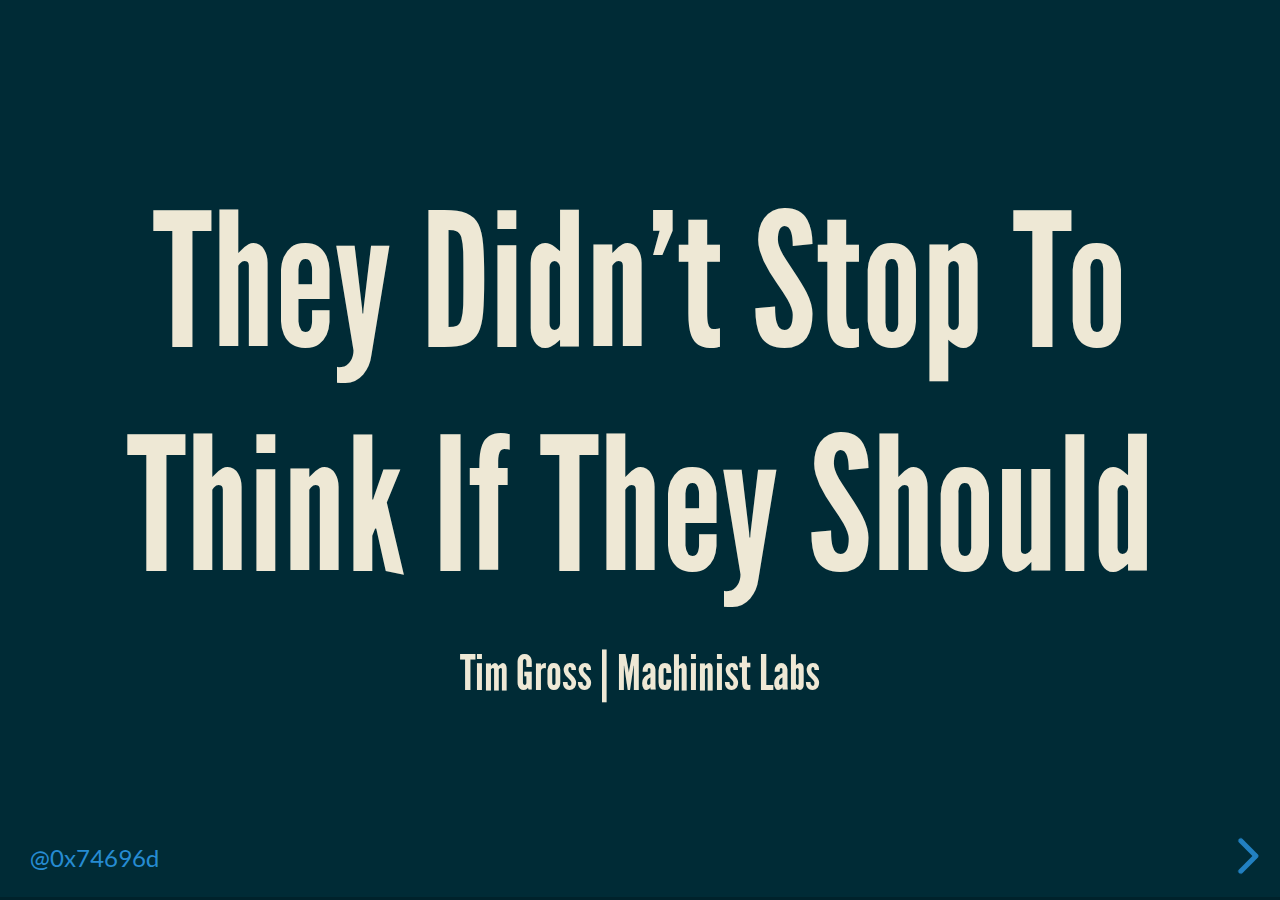
<file: docs/index.html>
<!doctype html><html lang="en">
  <head>
	<meta name="generator" content="Hugo 0.43" />
    <meta charset="utf-8">
    <title>DevOps Days MSP 2018</title>
    <meta name="description" content="">
    <meta name="author" content="">
    <meta name="apple-mobile-web-app-capable" content="yes">
    <meta name="apple-mobile-web-app-status-bar-style" content="black-translucent">
    <meta name="viewport" content="width=device-width, initial-scale=1.0, maximum-scale=1.0, user-scalable=no">
    <link rel="stylesheet" href="./css/reveal.min.css">
    
    
    
    
    <link rel="stylesheet" href="./css/devopsdays.css" id="theme">
    
    
    
    <link rel="stylesheet" href="./styles/solarized-dark.min.css">
    
    <script>
      var link = document.createElement( 'link' );
      link.rel = 'stylesheet';
      link.type = 'text/css';
      link.href = window.location.search.match( /print-pdf/gi ) ? './css/print/pdf.css' : './css/print/paper.css';
      document.getElementsByTagName( 'head' )[0].appendChild( link );
    </script>
    
    
  </head>
  <body>
    
  <div class="reveal">
  <div class="footer"><a href="https://twitter.com/0x74696d">@0x74696d</a></div>

  
  <div class="slides">
    
    <section>
              

<h1 id="they-didn-t-stop-to-think-if-they-should">They Didn&rsquo;t Stop To Think If They Should</h1>

<h4 id="tim-gross-machinist-labs">Tim Gross | Machinist Labs</h4>

<aside class="notes"><p>I&rsquo;m Tim Gross. This is my twitter handle, which seemed like a good idea at the time. &ldquo;They Didn&rsquo;t Stop to Think If They Should&rdquo;</p>
</aside>


            </section>
          <section>
              

<h2 id="or">or&hellip;</h2>

<h2 id="machine-learning-and-the-internet-of-unpatched-things">Machine Learning And The Internet Of Unpatched Things</h2>

<aside class="notes"><p>an alternate title could be&hellip; &ldquo;Machine Learning And The Internet Of Unpatched Things&rdquo;</p>
</aside>


            </section>
          <section>
              

<h2 id="or-1">or&hellip;</h2>

<h2 id="because-eternal-vigilance-is-the-price-of-liberty-we-have-to-talk-about-ethics-again">Because Eternal Vigilance is the Price of Liberty, We Have to Talk About Ethics Again</h2>

<aside class="notes"><p>or maybe&hellip; &ldquo;Because Eternal Vigilance is the Price of Liberty, We Have to Talk About Ethics Again&rdquo;</p>
</aside>


            </section>
          <section>
              

<blockquote>
<p>We&rsquo;ve updated our privacy policy!</p>

<p>Any reference to or citation of any person or organization does not constitute or imply an endorsement or recommendation of the content of this talk. The opinions expressed in this talk are the speaker&rsquo;s alone and do not reflect the view of this conference, your employer, or my mom. The speaker is grossly unqualified to tell you how to live your life. Your mileage may vary. Not to be used in the manufacture of nuclear weapons. By attending this talk the speaker hereby grants you an irrevocable, perpetual, non-exclusive, transferable, worldwide license to be excellent to each other.</p>
</blockquote>

<aside class="notes"><p>&ldquo;Is this guy gonna talk about the trolley problem? C&rsquo;mon, I just want to code! And who is this guy, anyways? He&rsquo;s not an ethicist with a PhD!&rdquo; Why do we as engineers need to discuss this stuff? And why is it especially important to talk about ethics when we start talking about ML and IoT? What makes these things special? What makes them different from other software? the reason we <em>all</em> need to be talking about this, is because as Sharon Kennedy Vickers told us yesterday: &ldquo;what we do has impact&rdquo;</p>
</aside>


            </section>
          <section>
              

<p><img src="img/uber-accident.png" alt="Washington Post: NTSB finds self-driving Uber did not have emergency braking turned on" /></p>

<p><em><a href="https://www.washingtonpost.com/news/dr-gridlock/wp/2018/05/24/ntsb-self-driving-uber-did-not-have-emergency-braking-turned-on/">Michael Laris, Washington Post, 24 May 2018</a></em></p>

<aside class="notes"><p>Back in March a self-driving car operated by Uber killed a pedestrian. The NTSB investigation is still ongoing, but what is clear is that the vehicle had no business being operated without direct supervision. The collision detection system had lots of false positives that caused it to brake erratically. So they turned the braking system off. But apparently that message never got to the folks who&rsquo;d turned off the vehicles&rsquo; own automatic braking nor to the attendee of the vehicle. So the vehicle &ldquo;saw&rdquo; the pedestrian and did nothing.</p>
</aside>


            </section>
          <section>
              

<p><img src="img/microsoft-chatbot.png" alt="The Verge: Twitter taught Microsoft's Tay Chatbot to be a racist asshole in less than a day" /></p>

<p><em><a href="https://www.theverge.com/2016/3/24/11297050/tay-microsoft-chatbot-racist">James Vincent, The Verge, 24 Mar 2016</a></em></p>

<aside class="notes"><p>A couple years ago, MSFT demonstrated their ML capabilities with the Tay chatbot. They let it loose to learn from whatever racist trolls wanted to teach it. The experiment was stopped and the whole debacle embarrassed MSFT. Now clearly the horrible Internet people are primarily to blame here, but the researchers failed to anticipate the vulnerabilities inherent to their system</p>
</aside>


            </section>
          <section>
              

<p><img src="img/uk-ransomware.png" alt="The Verge: UK hospitals hit with massive ransomware attack" /></p>

<p><em><a href="https://www.theverge.com/2017/5/12/15630354/nhs-hospitals-ransomware-hack-wannacry-bitcoin">Russell Brandom, The Verge, 12 May 2017</a></em></p>

<aside class="notes"><p>in an IoT example, last year countless devices in UK hospitals were taken over by Wannacry ransomware. patient lives were put at risk not just because of poor patch hygiene but because of the architectural flaws and because of warped incentives in the US government program that produced the malware in the first place.</p>
</aside>


            </section>
          <section>
              

<p><img src="img/tesla-autopilot.png" alt="The Guardian: Tesla car that crashed and killed driver was running on Autopilot, firm says" /></p>

<p><em><a href="https://www.theguardian.com/technology/2018/mar/31/tesla-car-crash-autopilot-mountain-view">The Guardian, 31 Mar 2018</a></em></p>

<aside class="notes"><p>Tesla&rsquo;s autopilot has been implicated in the deaths of several drivers at this point. We (and Tesla stockholders, apparently) are constantly reassured that these are the result of improper handling and not rushing these systems into the real world before they&rsquo;re ready.</p>
</aside>


            </section>
          <section>
              

<p><img src="img/target-pregnant.png" alt="Forbes: How Target Figured Out a Teen Girl Was Pregnant Before Her Father Did" /></p>

<p><em><a href="https://www.forbes.com/sites/kashmirhill/2012/02/16/how-target-figured-out-a-teen-girl-was-pregnant-before-her-father-did/">Kashmir Hill, Forbes, 16 Feb 2012</a></em></p>

<aside class="notes"><p>You didn&rsquo;t think I was going to leave the home team out? Machine learning algorithms may know more about us and our loved ones than we do ourselves. Target was able to determine from customer purchases not just when customers are pregnant but at what stage of their pregnancy they were (buying unscented products during late stages, for example).</p>
</aside>


            </section>
          <section>
              

<p><img src="img/google-racist-autotag.png" alt="The Guardian: Google says sorry for racist auto-tag in photo app" /></p>

<p><em><a href="https://www.theguardian.com/technology/2015/jul/01/google-sorry-racist-auto-tag-photo-app">Jana Kasperkevic, The Guardian, 1 Jul 2015</a></em></p>

<aside class="notes"><p>ML is encoding our biases. Not just dehumanizing people online, but we saw yesterday how it can reinforce structures of power and privilege: access to mortgages, sentencing guidelines</p>
</aside>


            </section>
          <section>
              

<p><img src="img/defeat-the-baby.png" alt="@yipe on Twitter: &quot;Alexa: remind me to feed the baby&quot; (response: &quot;Defeat the baby&quot;)" /></p>

<p><em><a href="https://twitter.com/yipe/status/1005555741153902592">https://twitter.com/yipe/status/1005555741153902592</a></em></p>

<aside class="notes"><p>we&rsquo;ve invited these systems into our homes&hellip; (and ok, yeah this is funny)</p>
</aside>


            </section>
          <section>
              

<p><img src="img/alexa-eavesdropping.png" alt="Huffington Post: Amazon Alexa-Powered Device Recorded and Shared User's Conversation Without Permission" /></p>

<p><em><a href="https://www.huffingtonpost.com/entry/alexa-eavesdropping-portland-familiy_us_5b0727cae4b0fdb2aa51b23e">Laura Stevens, Huffington Post, 24 May 2018</a></em></p>

<aside class="notes"><p>&hellip; with almost no oversight into what they&rsquo;re doing. We have unaccountable closed source microphones in our homes, who do who-knows-what with that information</p>
</aside>


            </section>
          <section>
              

<p><img src="img/marco-rogers.png" alt="@polotek on Twitter: &quot;Kalanick keeps asking for unethical/illegal things, but at some point we have to talk about how engineers at Uber keep saying yes.&quot;" /></p>

<aside class="notes"><p>what all these stories have in common is that like any other failure there&rsquo;s almost certainly no &ldquo;root cause&rdquo;. these failures are the result of complex sociotechnical systems and the incentives they set up. it&rsquo;s unlikely that anyone at these companies set out with awful intentions. But as Lanice Sims told us yesterday, your intentions ain&rsquo;t shit. at the end of the day, it&rsquo;s people in our industry &ndash; the people in this room &ndash; who are the ones who execute and implement these systems</p>
</aside>


            </section>
          <section>
              

<h1 id="a-problem-of-scale">a problem of scale</h1>

<aside class="notes"><p>the problem isn&rsquo;t just that these systems all have real-world consequences; software always has. we can go back to the 80&rsquo;s and look at the Therac-25 accidents, where software flaws in radiation machines killed 3 people. the problem is that those consequences are multiplied by the scale of these systems.</p>
</aside>


            </section>
          <section>
              

<h2 id="quantity-has-its-own-quality">quantity has its own quality</h2>

<aside class="notes"><p>a huge part of the value proposition of IoT and ML is the scale of the data involved: collecting massive amounts of data from edge computing devices, and processing massive amounts of data in ML models.</p>
</aside>


            </section>
          <section>
              

<h2 id="no-meaningfully-informed-consent">no meaningfully informed consent</h2>

<aside class="notes"><p>but the scope of machine learning and IoT is incomprehensible to ordinary users. if you can determine through a ML model of someone&rsquo;s purchases not just that they are pregnant but that they&rsquo;re in the 3rd trimester, this isn&rsquo;t a piece of data that the consumer willingly and knowingly shared with you, or have any way of knowing you could get. creating informed and meaningful consent is all but impossible</p>
</aside>


            </section>
          <section>
              

<p><img src="img/in_X_lines_01.png" alt="&quot;in X lines of Python&quot;" />
<span class='fragment '
  >
  <img src="img/in_X_lines_02.png" alt="&quot;in X lines of Python&quot;" />
</span>
<span class='fragment '
  >
  <img src="img/in_X_lines_03.png" alt="&quot;in X lines of Python&quot;" />
</span>
<span class='fragment '
  >
  <img src="img/in_X_lines_04.png" alt="&quot;in X lines of Python&quot;" />
</span>
<span class='fragment '
  >
  <img src="img/in_X_lines_05.png" alt="&quot;in X lines of Python&quot;" />
</span>
<span class='fragment '
  >
  <img src="img/in_X_lines_06.png" alt="&quot;in X lines of Python&quot;" />
</span>
<span class='fragment '
  >
  <img src="img/in_X_lines_07.png" alt="&quot;in X lines of Python&quot;" />
</span></p>

<aside class="notes"><p>what also makes ML especially problematic is that its inherent complexity is not being respected, only its results. &ldquo;easy machine learning in 100 lines of Python!&rdquo;. <em>many</em> users of ML treat the tools as magic and the models as binary blobs: a black box into which numbers go and decisions come out.</p>
</aside>


            </section>
          <section>
              

<p><img src="img/ugly-t-shirt.jpg" alt="picture of a ugly t-shirt that fools facial recognition" /></p>

<p><em><a href="https://www.theatlantic.com/technology/archive/2013/10/avoid-facial-detection-algorithms-with-a-t-shirt/280253/">Robison Meyer, The Atlantic, 3 Oct 2013</a></em></p>

<aside class="notes"><p>because ML&rsquo;s chaotic behavior is poorly understood, attacks on it can have open-ended results. maybe today someone is using a William Gibson&rsquo;s Ugly T-Shirt to protect their identity from ubiquitous law enforcement use of facial recognition&hellip;</p>
</aside>


            </section>
          <section>
              

<p><img src="img/face-recognition-glasses.png" alt="Verge: These glasses trick facial recognition software into thinking you're someone else" /></p>

<p><em><a href="https://www.theverge.com/2016/11/3/13507542/facial-recognition-glasses-trick-impersonate-fool">James Vincent, The Verge, 3 Nov 2016</a></em></p>

<aside class="notes"><p>&hellip; but could I give you an innocuous object that makes that system see you as a wanted terrorist to &ldquo;SWAT&rdquo; unsuspecting targets?</p>
</aside>


            </section>
          <section>
              

<p><img src="img/adversarial-toaster.png" alt="picture of an adversarial sticker that fools machine vision into thinking any object is a toaster" /></p>

<p><em><a href="https://www.theverge.com/2018/1/3/16844842/ai-computer-vision-trick-adversarial-patches-google">James Vincent, The Verge, 3 Jan 2018</a></em></p>

<aside class="notes"><p>what happens when a banana looks, not like a toaster, but a bomb or weapon? when an &ldquo;accident&rdquo; of that kind occurs, do the engineers of the system bear responsibility for failing to protect against this kind of &ldquo;side channel&rdquo; attack?</p>
</aside>


            </section>
          <section>
              

<p><img src="img/road-signs.png" alt="New Stack: Camouflaged Graffiti on Road Signs Can Fool Machine Learning Models" /></p>

<p><em><a href="https://thenewstack.io/camouflaged-graffiti-road-signs-can-fool-machine-learning-models/">Kimberly Mok, The New Stack, 14 Sep 2017</a></em></p>

<aside class="notes"><p>the flaws of self-driving vehicles and the organizations operating them seem terrifying enough without adding adversarial environments into the mix. this is unremarkable graffiti&hellip;</p>
</aside>


            </section>
          <section>
              

<blockquote>
<p>The team found that with this approach, they were able to confuse a machine 100 percent of the time into classifying a stop sign as a 45-mile-per-hour speed limit sign, and a right-turn sign as a stop sign.</p>
</blockquote>

<p><em><a href="https://thenewstack.io/camouflaged-graffiti-road-signs-can-fool-machine-learning-models/">Kimberly Mok, The New Stack, 14 Sep 2017</a></em></p>

<aside class="notes"><p>but it was used to confuse a machine vision algorithm <em>100%</em> of the time. these attacks are unreasonably effective!</p>
</aside>


            </section>
          <section>
              

<h2 id="embedded-industry-stuck-in-archaic-threat-model">embedded industry stuck in archaic threat model</h2>

<aside class="notes"><p>embedded industry stuck in archaic threat model. they&rsquo;re still shipping devices with shared private keys and hard-coded passwords. we used to say things like &ldquo;well if you have physical possession then it&rsquo;s game over&rdquo; but that&rsquo;s <em>always</em> the case with IoT devices. But we have answer to that: &ldquo;secure boot&rdquo; using TPM to sign the bootloader and OS updates. But this is treated as an expensive add-on rather than the default</p>
</aside>


            </section>
          <section>
              

<p><img src="img/hawkbit-logo.png" alt="Hawkbit logo" /></p>

<p><em><a href="http://www.eclipse.org/hawkbit/">http://www.eclipse.org/hawkbit/</a></em></p>

<aside class="notes"><p>existing solutions for IoT Over-the-Air updates (OTA) are mostly research projects at best (ex. Hawkbit, which depending on how you look at it is either an insecure-by-default toy, or an overcomplicated kit-of-parts)&hellip;</p>
</aside>


            </section>
          <section>
              

<p><img src="img/aws-iot.png" alt="diagram of AWS IoT products" /></p>

<p><em><a href="https://developer.amazon.com/de/blogs/post/Tx3828JHC7O9GZ9/Using-Alexa-Skills-Kit-and-AWS-IoT-to-Voice-Control-Connected-Devices">Robert McCauley, Alexa Blogs, 3 May 2016</a></em></p>

<aside class="notes"><p>&hellip; or require trust delegation to third parties like AWS IoT that throw-away the guarantees about provenance that put secure boot at risk</p>
</aside>


            </section>
          <section>
              

<h2 id="our-abdication-of-responsibility-invites-political-remedy">Our abdication of responsibility invites political remedy</h2>

<aside class="notes"><p>the problem with our complacency on this as an industry is that it invites someone to &ldquo;do something&rdquo; about it.</p>
</aside>


            </section>
          <section>
              

<p><img src="img/congress.jpg" alt="stock image photo of US Congress" /></p>

<p><em><a href="https://www.brookings.edu/wp-content/uploads/2016/06/congress006-1.jpg">https://www.brookings.edu/wp-content/uploads/2016/06/congress006-1.jpg</a></em></p>

<aside class="notes"><p>like these geniuses. and when they decide to act, the legal remedy is likely to be ham-fisted</p>
</aside>


            </section>
          <section>
              

<h2 id="we-have-to-do-something">&ldquo;We have to do something!&rdquo;</h2>

<h2 id="this-is-something">&ldquo;This is something&rdquo;</h2>

<h2 id="we-must-do-this">&ldquo;We must do this!&rdquo;</h2>

<aside class="notes"><p>we&rsquo;ve seen this over and over again. look at the evergreen fights over encryption, where the government thinks they can somehow make math available only to &ldquo;Good People&rdquo;</p>
</aside>


            </section>
          <section>
              

<p><img src="img/series-of-tubes.png" alt="caption of Senator Ted Stevens &quot;series of tubes&quot; remarks" /></p>

<p><em><a href="https://imgur.com/gallery/2mIObIu">https://imgur.com/gallery/2mIObIu</a></em></p>

<aside class="notes"><p>This is particularly a problem here in the US where virtually <em>all</em> our lawmakers at the federal level are either incompetent&hellip;</p>
</aside>


            </section>
          <section>
              

<p><img src="img/ajit-pai.png" alt="intentionally unflattering picture of FCC Chairman Ajit Pai" /></p>

<p><em><a href="https://www.engadget.com/2017/05/18/fcc-chairman-net-neutrality-1996/">Terrence O&rsquo;Brien, engadget, 18 May 2017</a></em></p>

<aside class="notes"><p>&hellip; or they (and their minions) are entirely co-opted by interests that are hostile to the greater public</p>
</aside>


            </section>
          <section>
              

<blockquote>
<p>Disclaimer of Warranty. Unless required by applicable law or agreed to in writing, Licensor provides the Work (and each Contributor provides its Contributions) on an &ldquo;AS IS&rdquo; BASIS, WITHOUT WARRANTIES OR CONDITIONS OF ANY KIND, either express or implied, including, without limitation, any warranties or conditions of TITLE, NON-INFRINGEMENT, MERCHANTABILITY, or FITNESS FOR A PARTICULAR PURPOSE. You are solely responsible for determining the appropriateness of using or redistributing the Work and assume any risks associated with Your exercise of permissions under this License.</p>
</blockquote>

<p><em><a href="https://www.apache.org/licenses/LICENSE-2.0">https://www.apache.org/licenses/LICENSE-2.0</a></em></p>

<aside class="notes"><p>today much of our work is protected by saying &ldquo;hey we don&rsquo;t warranty this for fitness for any particular use.&rdquo; (this is the Apache license but other OSS licenses are similar, as are most EULAs.) these agreements aren&rsquo;t magic talismans; we&rsquo;ve been <em>allowed</em> to get away with this, but that could change.</p>
</aside>


            </section>
          <section>
              

<h2 id="do-you-want-to-be-personally-liable-for-bugs-in-your-code">Do you want to be personally liable for bugs in your code?</h2>

<aside class="notes"><p>anyone here want to carry malpractice insurance?</p>
</aside>


            </section>
          <section>
              

<p><img src="img/gdpr-block.png" alt="Apibility: GDPR for lazy people: block all European users with Cloudflare workers" /></p>

<p><em><a href="https://apility.io/2018/05/25/gdpr-lazy-block-european-users-cloudflare-workers/">https://apility.io/2018/05/25/gdpr-lazy-block-european-users-cloudflare-workers/</a></em></p>

<aside class="notes"><p>but even in the face of reasonable privacy law like the GDPR, we&rsquo;ve seen our industry act with utter lack of professionalism. After 2 <em>years</em> notice, this &ldquo;I&rsquo;m taking my ball home&rdquo; is the best that orgs can do?</p>
</aside>


            </section>
          <section>
              

<p><img src="img/gdpr-hackernews.png" alt="screenshot of childish HackerNews comment" /></p>

<p><em><a href="https://news.ycombinator.com/item?id=16954306">https://news.ycombinator.com/item?id=16954306</a></em></p>

<aside class="notes"><p>top post on The Orange Site: &ldquo;what many posters here miss is that a big group of tech people have no interest in dealing with legal matters.&rdquo; aw, poor baby! you don&rsquo;t get to be part of a world-impacting profession and pretend there are no real world consequences. childish!</p>
</aside>


            </section>
          <section>
              

<p><img src="img/gdpr-internet-of-shit.png" alt="@internetofshit on Twitter: &quot;Hi just letting you know you can't use your lights anymore because we're slathering your data around and GDPR is here&quot;" /></p>

<p><em><a href="https://twitter.com/internetofshit/status/999619364541394944">https://twitter.com/internetofshit/status/999619364541394944</a></em></p>

<aside class="notes"><p>on the other hand, if this is what organizations are doing&hellip;</p>
</aside>


            </section>
          <section>
              

<p><img src="img/gdpr-unrollme.png" alt="TechCrunch: Unroll.me to close to EU users saying it can't comply with GDPR" /></p>

<p><em><a href="https://techcrunch.com/2018/05/05/unroll-me-to-close-to-eu-users-saying-it-cant-comply-with-gdpr/">Natasha Lomas, Tech Crunch, 5 May 2018</a></em></p>

<aside class="notes"><p>&hellip;then maybe it&rsquo;s all working as intended</p>
</aside>


            </section>
          <section>
              

<h1 id="feature-not-bug">feature, not bug</h1>

<aside class="notes"><p>if you can&rsquo;t do your job to protect the privacy of users and have to close up shop: Mission. Accomplished.</p>
</aside>


            </section>
          <section>
              

<blockquote>
<p>Salesforce CEO Marc Benioff thinks America needs &ldquo;a national privacy law&hellip; that probably looks a lot like GDPR.</p>

<p>&ldquo;This is going to help our industry&hellip; It&rsquo;s going to set the guardrails around trust, around safety. It&rsquo;s going to provide the ability for the customers to interact with great next generation technologies in a safe way.&rdquo;</p>
</blockquote>

<p><em><a href="https://www.theregister.co.uk/2018/05/30/salesforce_q1_2019/?">Simon Sharwood, The Register, 30 May 2018</a></em></p>

<aside class="notes"><p>It doesn&rsquo;t have to be that way. In this interview with Marc Benioff he points out this can be good for our industry. It&rsquo;ll &ldquo;set the guardrails&rdquo;</p>
</aside>


            </section>
          <section>
              

<blockquote>
<p>Benioff went on to say that as artificial intelligence is used in customer service, &ldquo;that starts to cross the line on what is trust. And that&rsquo;s where our industry really has to come forward and say we&rsquo;re going to make sure that these technologies are trust-based. And I think the Europeans definitely got that figured out.&rdquo;</p>
</blockquote>

<p><em><a href="https://www.theregister.co.uk/2018/05/30/salesforce_q1_2019/?">Simon Sharwood, The Register, 30 May 2018</a></em></p>

<aside class="notes"><p>And this is deeply important because we as an industry have failed to set those guardrails for ourselves. And the larger society (our users) are starting to see this. It&rsquo;s not too late. What can we do?</p>
</aside>


            </section>
          <section>
              

<h1 id="consent">Consent</h1>

<aside class="notes"><p>[10:00]
consent is the <em>only</em> workable guiding model when we&rsquo;re talking about relationships between individual people. ex. I consent to being part of your research. You consent to engaging in conversation with me. When you decide you don&rsquo;t want to be in a relationship you can withdraw consent and your partner respects that. We <em>hopefully</em> all understand this by now?</p>
</aside>


            </section>
          <section>
              

<h1 id="individual-consent-vs-the-community">Individual Consent vs The Community</h1>

<aside class="notes"><p>But consent has some limits once we get a lot more people involved. Although individual consent is the basis of liberal democracy, there are some times when we decide that the will of the community overrides the consent of an individual.</p>
</aside>


            </section>
          <section>
              

<p><img src="img/vaccines.jpg" alt="cartoon of anti-vaxxer releasing a monster" /></p>

<p><em><a href="http://www.startribune.com/sack-cartoon-vaccinations/289998831/">Steve Sack, Star Tribune, 27 Jan 2015</a></em></p>

<aside class="notes"><p>We expect everyone to pay their taxes. We ask that people are vaccinated. And the boundaries of individual vs community consent vary by culture. ex. in the EU they protect individual consent strongly&hellip;</p>
</aside>


            </section>
          <section>
              

<p><img src="img/kelo-vs-new-london.png" alt="Washington Post: The story behind Kelo v City of New London" /></p>

<p><em><a href="https://www.washingtonpost.com/news/volokh-conspiracy/wp/2015/05/29/the-story-behind-the-kelo-case-how-an-obscure-takings-case-came-to-shock-the-conscience-of-the-nation/">Ilya Somin, Washington Post, 29 May 2015</a></em></p>

<aside class="notes"><p>whereas in the US we have a mixed bag where businesses (which are supposed to be individuals) are often given the backing of the community to override individual consent, without all the responsibility of consent.</p>
</aside>


            </section>
          <section>
              

<p><img src="img/tumblr-gdpr.png" alt="@Millstab on Twitter: &quot;Some seriously unethical UX design from @tumblr - forcing anyone to untick 350+ boxes in order to prevent EACH INDIVIDUAL AD COMPANY from using our data. Taking the piss.&quot;" /></p>

<p><em><a href="https://twitter.com/Millstab/status/999762424994594817">https://twitter.com/Millstab/status/999762424994594817</a></em></p>

<aside class="notes"><p>we talked earlier about how unexpectedly-derived data makes consent nearly impossible to understand. dark UX patterns make this worse by manipulating consent. &ldquo;you agreed to this!&rdquo;</p>
</aside>


            </section>
          <section>
              

<p><img src="img/externality-definition.png" alt="Google-supplied definition of externality" /></p>

<p><em><a href="https://www.google.com/search?q=externality">https://www.google.com/search?q=externality</a></em></p>

<aside class="notes"><p>we see flaws of consent at play when we look at the Uber accident. the woman who was killed didn&rsquo;t consent to be part of Uber&rsquo;s experimental driving program. she wasn&rsquo;t behind the wheel. what does &ldquo;consent&rdquo; mean when other human lives are treated as an externality? aside: what coal industry PR team infiltrated this into Google&rsquo;s results?</p>
</aside>


            </section>
          <section>
              

<h1 id="foundational-values">foundational values?</h1>

<aside class="notes"><p>the dynamic of community vs individual consent points to a problem defining foundational values (ref Bryan Cantrill&rsquo;s Monktober talk distinguishes between &ldquo;principles&rdquo; and &ldquo;values&rdquo;). if we can disagree on things like the balance of individual vs community (ex. EU vs US), how do we define shared values? we&rsquo;re not the first people to have this problem! so how do other professions solve this problem&hellip;?</p>
</aside>


            </section>
          <section>
              

<p><img src="img/sonia-1.png" alt="@soniagupta504 on Twitter: &quot;Lawyers and doctors enter their professions knowing, from the outset, just how heavy their burdens are. They hold human rights and life in their hands.&quot;" /></p>

<p><em><a href="https://twitter.com/soniagupta504/status/1011591288003575808">https://twitter.com/soniagupta504/status/1011591288003575808</a></em></p>

<aside class="notes"><p>Sonia Gupta (who was up here on stage last night): &ldquo;Lawyers and doctors enter their professions knowing, from the outset, just how heavy their burdens are. They hold human rights and life in their hands.&rdquo;</p>
</aside>


            </section>
          <section>
              

<p><img src="img/sonia-2.png" alt="@soniagupta504 on Twitter: &quot;highly impactful professions know that their limits must be more stringent&quot;" /></p>

<p><em><a href="https://twitter.com/soniagupta504/status/1011591288003575808">https://twitter.com/soniagupta504/status/1011591288003575808</a></em></p>

<aside class="notes"><p>highly impactful professions know that their limits must be more stringent</p>
</aside>


            </section>
          <section>
              

<h2 id="with-great-power-comes-great-responsibility">&ldquo;With great power comes great responsibility&rdquo;</h2>

<aside class="notes"><p>or as all the comic book nerds in the room know it: &ldquo;with great power comes great responsibility&rdquo;</p>
</aside>


            </section>
          <section>
              

<h1 id="professional-ethics">professional ethics</h1>

<aside class="notes"><p>this is the basis of professional ethics</p>
</aside>


            </section>
          <section>
              

<h1 id="licensing-as">licensing as</h1>

<h1 id="self-regulation">self-regulation</h1>

<aside class="notes"><p>historically licensing and professional organizations (ex. AMA, AIA, ASME, bar associations) have arisen from the professions themselves rather than being imposed clumsily from the outside. they&rsquo;ve asked for the protection of regulation. government licensing requirements are typically delegated to the professional organizations</p>
</aside>


            </section>
          <section>
              

<h1 id="licensing-requires-monopoly">licensing requires monopoly</h1>

<aside class="notes"><p>certifications do exist. we see lots and lots of useless rent-seeking certifications today already (CompTIA, Project Management Institute). but professional certification w/o the consequences of regulation is basically toothless.  so before we get the government involved, it&rsquo;s worth considering what the side-effects of regulation-supported monopoly would be.</p>
</aside>


            </section>
          <section>
              

<blockquote>
<p>We do not believe that it is merely a coincidence that the entry and standards of practice are most strictly regulated for physicians, dentists, and veterinarians&hellip; where the costs of receiving poor services could be high or sometimes even catastrophic.</p>
</blockquote>

<p><em><a href="http://www.nber.org/papers/w10467.pdf">ref http://www.nber.org/papers/w10467.pdf</a></em></p>

<aside class="notes"><p>study from the National Bureau of Economic Research shows that professional organizations have acted mostly as a counter to information asymmetry rather than creating monopoly power. consumers of our services generally don&rsquo;t understand what they&rsquo;re buying, and so professional bodies provide an answer to those questions. I&rsquo;m not a doctor but I rely on the boards to tell me my doctor has met minimum standards of fair dealing, competence, and safety</p>
</aside>


            </section>
          <section>
              

<h1 id="gatekeeping">gatekeeping</h1>

<aside class="notes"><p>&hellip; so in other words they serve as gatekeepers. well, that&rsquo;s a little problematic isn&rsquo;t it? we have enough barriers to entry in our profession as it is. we still have a <em>lot</em> of work to do. so adding new barriers like &ldquo;you must have <em>this</em> degree&rdquo; or &ldquo;you must have this many years experience working under a licensed developer&rdquo; seem like they&rsquo;d work against the direction we want to take our industry, right?</p>
</aside>


            </section>
          <section>
              

<h1 id="shared-ethical-baseline">shared ethical baseline</h1>

<aside class="notes"><p>but an advantage of a professional organization&rsquo;s ethical framework is that it at least gives a shared baseline: right now we&rsquo;re all trying to figure this out for ourselves. and we should hold each other to task</p>
</aside>


            </section>
          <section>
              

<h1 id="what-is-to-be-done">what is to be done?</h1>

<aside class="notes"><p>[15:00]
waiting for regulation seems like a bad idea. relying on consent hasn&rsquo;t really worked out. professional organizations seem fraught. but waiting for &ldquo;the industry&rdquo; to fix it isn&rsquo;t working. we all, individually, are the industry. need to take individual action.</p>


            </section>
          <section>
              

<p><img src="img/coed-ethics.png" alt="@containersoluti on Twitter: Very excited to announce that our conference on tech ethics @coedethics is sold out!" /></p>

<p><em><a href="https://twitter.com/containersoluti/status/1016624243868667904">https://twitter.com/containersoluti/status/1016624243868667904</a></em></p>

<aside class="notes"><p>we can talk about this stuff. COED:Ethics in London happening today, sponsored by the great folks at ContainerSolutions like Anne Currie and Jamie Dobson</p>
</aside>


            </section>
          <section>
              

<p><img src="img/techworkerscoalition.png" alt="Tech Workers Coalition: Worker Power in the Tech Industry" /></p>

<p><em><a href="https://techworkerscoalition.org/">https://techworkerscoalition.org/</a></em></p>

<aside class="notes"><p>we can influence the community. there are activist organizations that have sprung up in the last few years looking to push for broader change across many organizations, like the Tech Workers Coalition</p>
</aside>


            </section>
          <section>
              

<p><img src="img/microsoft-employees-ice.png" alt="arstechnica: Microsoft staff call on company to end ICE contract" /></p>

<p><em><a href="https://arstechnica.com/tech-policy/2018/06/microsoft-staff-call-on-company-to-end-ice-contract/">Peter Bright, Ars Technica, 20 Jun 2018</a></em></p>

<aside class="notes"><p>we can influence our organizations. we see Microsoft employees pushing for change in what customers their organization serves</p>
</aside>


            </section>
          <section>
              

<p><img src="img/google-employees-military.png" alt="Reuters: Google to scrub US military deal protested by employees" /></p>

<p><em><a href="https://www.reuters.com/article/uk-alphabet-defense/google-to-scrub-u-s-military-deal-protested-by-employees-source-idUKKCN1IX5YC">Paresh Dave and Heather Somerville, Reuters, 1 Jun 2018</a></em></p>

<aside class="notes"><p>we&rsquo;ve seen successful protest by Googlers motivated by their conscience</p>
</aside>


            </section>
          <section>
              

<p><img src="img/amazon-employees-law-enforcement.png" alt="Gizmodo: Amazon Workers Demand Jeff Bezos Cancel Face Recognition Contracts With Law Enforcement" /></p>

<p><em><a href="https://gizmodo.com/amazon-workers-demand-jeff-bezos-cancel-face-recognitio-1827037509">Kate Conger, Gizmodo, 21 Jun 2018</a></em></p>

<aside class="notes"><p>and we&rsquo;ve seen Amazon employees pushing for change</p>
</aside>


            </section>
          <section>
              

<h1 id="what-about">what about&hellip;?</h1>

<aside class="notes"><p>&ldquo;whataboutism&rdquo;: because we have a restricted set of common values, it isn&rsquo;t constructive to see e.g. Microsoftees protesting ICE but then turn around and say &ldquo;what about their military contracts?&rdquo; or &ldquo;what about that time when MSFT&rsquo;s CEO from 17 years ago said meanie-head things about open source?&rdquo; This is not helpful. At least they&rsquo;re doing something instead of snarking about it on twitter</p>
</aside>


            </section>
          <section>
              

<h1 id="who-s-hiring">Who&rsquo;s hiring?</h1>

<aside class="notes"><p>the labor market for our profession gives us enormous power right now. we can push hard for better hiring policies. we can push hard for D&amp;I efforts. we can push hard for our organizations to be better</p>
</aside>


            </section>
          <section>
              

<h1 id="ensure-your-own-mask-is-secure">ensure your own mask is secure</h1>

<aside class="notes"><p>that being said, we should also cut each other some slack. you don&rsquo;t know much about the circumstances of any particular person (do they have health problems? family to take care of?). so while we should be holding each other to task, individuals need to make their own decisions about where they work and that doesn&rsquo;t make them The Enemy. (unless they work at Palantir, just sayin&rsquo;)</p>
</aside>


            </section>
          <section>
              

<h1 id="direct-action">direct action</h1>

<aside class="notes"><p>what is available to everyone regardless of our work conditions, and perhaps more effective than anything else we can do, is direct action at an engineering level. what choices do we make as technologists?</p>
</aside>


            </section>
          <section>
              

<h2 id="immutable">Immutable?</h2>

<p><img src="img/Kafka.png" alt="diagram of Apache Kafka commit log and typical consumers" /></p>

<p><a href="https://vision.cloudera.com/apache-kafka-a-platform-for-real-time-data-streams-part-1/">Jay Kreps, Cloudera, 11 June 2015</a></p>

<aside class="notes"><p>the pipelines we use to ingest data in many orgs are using immutable event stores. this means that once data is written it&rsquo;s never really erased. if you&rsquo;re keeping the entire commit history then you&rsquo;re going to have a lot of problems with GDPR. (did you remember your backups?)</p>
</aside>


            </section>
          <section>
              

<h2 id="immutable-1">&ldquo;Immutable&rdquo;</h2>

<p><img src="img/Kafka-per-user.png" alt="diagram of Apache Kafka commit log and typical consumers, with per-user encryption keys" /></p>

<aside class="notes"><p>but with changes at the application level, we can make this work. for example, we can use per-user encryption keys for a stream. this way we have encryption at rest, which is great, but we&rsquo;ve also made our immutable event infrastructure compatible with the &ldquo;right to be forgotten&rdquo;: you delete the per-user key from the key store and the data is forever unreadable.</p>
</aside>


            </section>
          <section>
              

<pre><code class="language-python">def should_brake(road):
    if road.contains(object.HUMAN):
        log.warn(&quot;oh shit!&quot;)
        # TODO: this is causing erratic driving on false
        # positive detection. Uncomment this once we have
        # that solved. Someone should remind the field
        # engineers to tell the test drivers they need to
        # pay attention to the road.
        # return True
    return False
</code></pre>

<aside class="notes"><p>we need to take responsibility for quality proportional to the risks involved with the software. certainly this is obvious in directly-life-impacting software like self-driving cars, but it extends to every piece of software with real world impact. we need to be part of the chain of safety around these systems.</p>
</aside>


            </section>
          <section>
              

<h1 id="secure-by-design">secure by design</h1>

<aside class="notes"><p>we need to take responsibility for having deep understanding of how the security of our systems are bootstrapped. and we need to make decisions about that aligned with our values.</p>
</aside>


            </section>
          <section>
              

<p><img src="img/secureboot.jpg" alt="diagram showing secure boot stages" /></p>

<p><em><a href="https://www.iconlabs.com/prod/products/device-protection/floodgate-secure-boot">https://www.iconlabs.com/prod/products/device-protection/floodgate-secure-boot</a></em></p>

<aside class="notes"><p>in the case of IoT one of the options is secure boot.  you&rsquo;ll provide the factory where the product is assembled with the public keys you want to have loaded into your chip&rsquo;s trusted platform module. This makes it so that only <em>your</em> signed bootloader and OS can be loaded onto the device</p>
</aside>


            </section>
          <section>
              

<p><img src="img/vault.png" alt="Hashicorp Vault logo" /></p>

<aside class="notes"><p>this means ensuring that your organization has PKI infrastructure in place to sign the bootloader and OS. getting familiar with secret stores like Hashicorp Vault to build the foundation of this infrastructure is a good practice</p>
</aside>


            </section>
          <section>
              

<p><img src="img/john_deere.png" alt="Motherboard: Why American Farmers Are Hacking Their Tractors With Ukranian Firmware" /></p>

<p><em><a href="https://motherboard.vice.com/en_us/article/xykkkd/why-american-farmers-are-hacking-their-tractors-with-ukrainian-firmware">Jason Koebler, Motherboard, 21 Mar 2017</a></em></p>

<aside class="notes"><p>but there&rsquo;s a tradeoff here. if you have secure boot that means your users will find it that much more difficult (if not impossible) to modify and repair the device firmware. this is a business decision <em>and</em> a decision about values; maybe the answer is different if the end user is a consumer vs a business? not making a decision one way or another means abdicating your responsibility as an engineer</p>
</aside>


            </section>
          <section>
              

<h1 id="secure-communication">secure communication</h1>

<aside class="notes"><p>when we deploy IoT devices we need to ensure we&rsquo;re taking advantage of modern TLS options. you wouldn&rsquo;t transmit the login form for your web application over plain text, right? (right?!)</p>
</aside>


            </section>
          <section>
              

<p><img src="img/cloudflare_tls_1-3.png" alt="CloudFlare blog: TLS1.3 is going to save us all, and other reasons why IoT is still insecure" /></p>

<aside class="notes"><p>IoT devices typically have limited compute power, so folks avoid encryption. but we can solve this with modern choices: TLS1.3 reduces round-trips and elliptic curve keys use less memory than RSA keys. likewise, although you can cram MQTT into TLS, modern protocols like CoAP include mutually authenticated TLS. TLS isn&rsquo;t &ldquo;end-user facing&rdquo; in IoT (unlike a browser), but secure communication isn&rsquo;t about user optics but actually protecting the user.</p>
</aside>


            </section>
          <section>
              

<h1 id="ml-models">ML models</h1>

<aside class="notes"><p>what about our engineering decisions in ML?</p>
</aside>


            </section>
          <section>
              

<p><img src="img/neural_network.png" alt="diagram of a simple neural network" /></p>

<p><a href="https://commons.wikimedia.org/wiki/File:Neural_network_bottleneck_achitecture.svg">https://commons.wikimedia.org/wiki/File:Neural_network_bottleneck_achitecture.svg</a></p>

<aside class="notes"><p>let&rsquo;s look at one ML process called Neural Net (or Convolutional NN). each of the nodes in this diagram is just a function that takes a vector (an array) and runs a filter function over it (typically the filter itself will take a subset of the vector at a time).</p>
</aside>


            </section>
          <section>
              

<p><img src="img/iris_dataset.png" alt="scatterplot of the classic public Iris dataset" /></p>

<p><a href="https://commons.wikimedia.org/wiki/File:Iris_dataset_scatterplot.svg">https://commons.wikimedia.org/wiki/File:Iris_dataset_scatterplot.svg</a></p>

<aside class="notes"><p>iterating on the weights of those inputs allows us to extract &ldquo;features&rdquo; from the training inputs that result in &ldquo;interesting&rdquo; classifications (decisions). this is the classic iris dataset</p>
</aside>


            </section>
          <section>
              

<p><img src="img/deep_neural_network.png" alt="diagram of a deep neural net with multiple stages shown" /></p>

<p><a href="https://cdn.edureka.co/blog/wp-content/uploads/2017/05/Deep-Neural-Network-What-is-Deep-Learning-Edureka.png">https://cdn.edureka.co/blog/wp-content/uploads/2017/05/Deep-Neural-Network-What-is-Deep-Learning-Edureka.png</a></p>

<aside class="notes"><p>each layer builds on the layers that came before it. but these classifications are just regions in mathematical space here</p>
</aside>


            </section>
          <section>
              

<pre><code class="language-python">def save(model, filename):
    pickle.dump(model, open(filename, 'wb'))
</code></pre>

<aside class="notes"><p>and then when we&rsquo;re done training, we take the result of all those weights and call it our model and just serialize the whole damn thing and ship it to prod. we can pass real world data in through the same model and out comes the classifications.</p>
</aside>


            </section>
          <section>
              

<h1 id="ml-models-are-state">ML models are state</h1>

<aside class="notes"><p>our entire industry has unified around our worries about statefulness. &ldquo;run your applications as stateless containers! with k8s! let your cloud provider lock-in &ndash; I mean securely host &ndash; all your stateful applications!&rdquo; But ML is the ultimate stateful application. you&rsquo;re using software to generate these software models and you ship those opaque blobs. let&rsquo;s get the Functional Programming crowd in a twist: the entire application is a side-effect! how can we influence those side-effects?</p>
</aside>


            </section>
          <section>
              

<p><img src="img/machine-learning-tech-debt.png" alt="Google AI whitepaper: Machine Learning, the High Interest Credit Card of Technical Debt" /></p>

<p><em><a href="https://ai.google/research/pubs/pub43146">https://ai.google/research/pubs/pub43146</a></em></p>

<aside class="notes"><p>we desperately need better tooling to design-out unexpected behaviors in ML. We have undeclared consumers/dependencies and hidden &ldquo;strange loops&rdquo; of feedback. These represent a source of technical debt. and it&rsquo;s the worst kind of technical debt &ndash; it&rsquo;s what John Allspaw and the SNAFUcatchers call &ldquo;shadow debt&rdquo; that&rsquo;s taken on unknowingly.</p>
</aside>


            </section>
          <section>
              

<blockquote>
<p>To make great products:</p>

<p>do machine learning like the great engineer you are, not like the great machine learning expert you aren&rsquo;t.</p>

<p>&hellip;</p>

<p>Insofar as well-being and company health is concerned, human judgement is required to connect any machine learned objective to the nature of the product you are selling and your business plan.</p>
</blockquote>

<p><em><a href="https://developers.google.com/machine-learning/rules-of-ml/">Martin Zinkevich (Google), Rules of Machine Learning: Best Practices for ML Engineering</a></em></p>

<aside class="notes"><p>we need to remember with any ML project that human judgement is required to connect the algorithms to their impact with the real world &ndash; our business, our industry, and the community as a whole</p>
</aside>


            </section>
          <section>
              

<h1 id="sql-ml">SQL &gt; ML</h1>

<aside class="notes"><p>first rule should always be: why are we choosing ML over some well-tuned SQL or other algorithm? why are we choosing to use a method with chaotic feedback mechanisms instead of something that&rsquo;s simple and deterministic? imagine explaining to your CTO why you chose a web framework that allowed for undefined behavior on hostile inputs! is this simply because of resume-driven development?</p>
</aside>


            </section>
          <section>
              

<h2 id="models-should-be-testable-and-human-interpretable">models should be testable and human-interpretable</h2>

<aside class="notes"><p>when we do choose ML, we should choose our approach with interpretability in mind. simple linear or logarithmic regression models are easier to debug and avoid unexpected feedback loops than models that self-optimize. remove unused features. quantify any unexpected behavior and build tests for it. these behaviors are both technical debt and avenues for adversarial input</p>
</aside>


            </section>
          <section>
              

<h1 id="align-training-data-with-real-world-demographics">align training data with real world demographics</h1>

<aside class="notes"><p>choose ML training inputs that reflect the population. this is a fortunate case where we can easily align engineering ethics with business needs in a way the business understands (ex. &ldquo;if we pick machine vision training data that reflects real demographics, we can avoid the embarrassment for our organization of having to explain why our software acts racist.&rdquo;) win-win, eh?</p>
</aside>


            </section>
          <section>
              

<h1 id="technical-leadership">technical leadership</h1>

<aside class="notes"><p>we can&rsquo;t rely on project managers or business analysts to take the lead on designing our systems ethically because they simply may not understand the side-effects. you&rsquo;re the technical professional: they&rsquo;re expecting you to take the lead on this!</p>
</aside>


            </section>
          <section>
              

<h1 id="best-practice-is">&ldquo;best practice is&hellip;&rdquo;</h1>

<aside class="notes"><p>&ldquo;the best thing about best practices is there are so many of them to choose from.&rdquo; you don&rsquo;t need to ask permission from your business analysts and project managers on opinions that are purely technical</p>
</aside>


            </section>
          <section>
              

<p><img src="img/jira-clock-puncher.png" alt="cartoon punching a clock with a JIRA ticket" />
<span class='fragment '
  >
  <img src="img/jira-clock-puncher.png" alt="cartoon punching a clock with a JIRA ticket" />
</span>
<span class='fragment '
  >
  <img src="img/jira-clock-puncher.png" alt="cartoon punching a clock with a JIRA ticket" />
</span>
<span class='fragment '
  >
  <img src="img/jira-clock-puncher.png" alt="cartoon punching a clock with a JIRA ticket" />
</span>
<span class='fragment '
  >
  <img src="img/jira-clock-puncher.png" alt="cartoon punching a clock with a JIRA ticket" />
</span>
<span class='fragment '
  >
  <img src="img/jira-clock-puncher.png" alt="cartoon punching a clock with a JIRA ticket" />
</span>
<span class='fragment '
  >
  <img src="img/jira-clock-puncher.png" alt="cartoon punching a clock with a JIRA ticket" />
</span>
<span class='fragment '
  >
  <img src="img/jira-clock-puncher.png" alt="cartoon punching a clock with a JIRA ticket" />
</span>
<span class='fragment '
  >
  <img src="img/jira-clock-puncher.png" alt="cartoon punching a clock with a JIRA ticket" />
</span>
<span class='fragment '
  >
  <img src="img/jira-clock-puncher.png" alt="cartoon punching a clock with a JIRA ticket" />
</span>
<span class='fragment '
  >
  <img src="img/jira-clock-puncher.png" alt="cartoon punching a clock with a JIRA ticket" />
</span>
<span class='fragment '
  >
  <img src="img/jira-clock-puncher.png" alt="cartoon punching a clock with a JIRA ticket" />
</span>
<span class='fragment '
  >
  <img src="img/jira-clock-puncher.png" alt="cartoon punching a clock with a JIRA ticket" />
</span>
<span class='fragment '
  >
  <img src="img/jira-clock-puncher.png" alt="cartoon punching a clock with a JIRA ticket" />
</span>
<span class='fragment '
  >
  <img src="img/jira-clock-puncher.png" alt="cartoon punching a clock with a JIRA ticket" />
</span></p>

<aside class="notes"><p>formal Agile methodologies contribute to the problem. &ldquo;act ethically&rdquo; doesn&rsquo;t have any story points in this epic. But you&rsquo;re not a assembly line worker punching out JIRA tickets, you&rsquo;re a professional engineer! act like it!</p>
</aside>


            </section>
          <section>
              

<blockquote>
<p>We aren&rsquo;t a craft anymore. We might feel like artisans with laptops but what we produce could potentially be in front of a significant chunk of the human race by lunchtime. We&rsquo;re not hand-crafting dovetail joints here.</p>
</blockquote>

<p><em><a href="https://www.theregister.co.uk/2018/03/01/ethics_yeah_thats_great_but_do_they_scale/">Anne Currie, The Register, 1 Mar 2018</a></em></p>

<aside class="notes"><p>leave you with this from Anne Currie at ContainerSolutions. &ldquo;We aren&rsquo;t a craft anymore. We might feel like artisans with laptops but what we produce could potentially be in front of a significant chunk of humanity by lunchtime.&rdquo;</p>
</aside>


            </section>
          <section>
              

<h1 id="let-s-get-to-work">let&rsquo;s get to work</h1>

<aside class="notes"><p>what we do has impact. let&rsquo;s get to work. thanks, folks!</p>
</aside>
</aside>

            </section>
          
  </div>
</div>


    <script type="application/json" id="reveal-hugo-page-params">{"custom_theme":"./css/devopsdays.css","highlight_theme":"solarized-dark"}</script>
    <script type="application/json" id="reveal-hugo-site-params">{"theme":"beige"}</script>
    <script type="application/json" id="reveal-hugo-defaults">{"center":true,"controls":true,"highlight_theme":"default","history":true,"progress":true,"theme":"black","transition":"slide"}</script>
    <script type="text/javascript">
      window.revealHugoDependencies = {
        dependencies: [
          { src: './lib/js/classList.js', condition: function() { return !document.body.classList; } },
          { src: './plugin/markdown/marked.js', condition: function() { return !!document.querySelector( '[data-markdown]' ); } },
          { src: './plugin/markdown/markdown.js', condition: function() { return !!document.querySelector( '[data-markdown]' ); } },
          { src: './plugin/highlight/highlight.js', async: true, callback: function() { hljs.initHighlightingOnLoad(); } },
          { src: './plugin/zoom-js/zoom.js', async: true },
          
          { src: 'reveal-hugo\/plugin\/notes\/notes.js', async: true }
      ]};
    </script>
    <script src="./lib/js/head.min.js"></script>
    <script src="./js/reveal.js"></script>
    <script type="text/javascript">
      
      
      function camelize(map) {
        if (map) {
          Object.keys(map).forEach(function(k) {
            newK = k.replace(/(\_\w)/g, function(m) { return m[1].toUpperCase() });
            if (newK != k) {
              map[newK] = map[k];
              delete map[k];
            }
          });
        }
        return map;
      }
      
      var revealHugoPageParams = JSON.parse(document.getElementById('reveal-hugo-page-params').innerHTML);
      var revealHugoSiteParams = JSON.parse(document.getElementById('reveal-hugo-site-params').innerHTML);
      var revealHugoDefaults = JSON.parse(document.getElementById('reveal-hugo-defaults').innerHTML);

      
      var options = Object.assign(
        camelize(revealHugoDefaults),
        camelize(revealHugoSiteParams),
        camelize(revealHugoPageParams),
        revealHugoDependencies);
      Reveal.initialize(options);

    </script>
    
  </body>
</html>
</file>
<file: docs/css/devopsdays.css>
/**
 * Solarized Dark theme for reveal.js.
 * Author: Achim Staebler
 */
@import url(./league-gothic.css);
@import url(./font.css);
/**
 * Solarized colors by Ethan Schoonover
 */
html * {
  color-profile: sRGB;
  rendering-intent: auto; }

/*********************************************
 * GLOBAL STYLES
 *********************************************/
body {
  background: #002b36;
  background-color: #002b36; }

.reveal {
  font-family: "Lato", sans-serif;
  font-size: 40px;
  font-weight: normal;
  color: #93a1a1; }

::selection {
  color: #fff;
  background: #d33682;
  text-shadow: none; }

::-moz-selection {
  color: #fff;
  background: #d33682;
  text-shadow: none; }

.reveal .slides > section,
.reveal .slides > section > section {
  line-height: 1.3;
  font-weight: inherit; }

/*********************************************
 * HEADERS
 *********************************************/
.reveal h1,
.reveal h2,
.reveal h3,
.reveal h4,
.reveal h5,
.reveal h6 {
  margin: 0 0 20px 0;
  color: #eee8d5;
  font-family: "League Gothic", Impact, sans-serif;
  font-weight: normal;
  line-height: 1.2;
  letter-spacing: normal;
/*  text-transform: uppercase;*/
  text-shadow: none;
  word-wrap: break-word; }

.reveal h1 {
  font-size: 3.77em; }

.reveal h2 {
  font-size: 2.11em; }

.reveal h3 {
  font-size: 1.55em; }

.reveal h4 {
  font-size: 1em; }

.reveal h1 {
  text-shadow: none; }

/*********************************************
 * OTHER
 *********************************************/
.reveal p {
  margin: 10px 0 0;
  line-height: 1.1; }

/* Ensure certain elements are never larger than the slide itself */
.reveal img,
.reveal video,
.reveal iframe {
  max-width: 95%;
  max-height: 95%; }

.reveal strong,
.reveal b {
  font-weight: bold; }

.reveal em {
  font-style: italic; }

.reveal ol,
.reveal dl,
.reveal ul {
  display: inline-block;
  text-align: left;
  margin: 0 0 0 1em; }

.reveal ol {
  list-style-type: decimal; }

.reveal ul {
  list-style-type: disc; }

.reveal ul ul {
  list-style-type: square; }

.reveal ul ul ul {
  list-style-type: circle; }

.reveal ul ul,
.reveal ul ol,
.reveal ol ol,
.reveal ol ul {
  display: block;
  margin-left: 40px; }

.reveal dt {
  font-weight: bold; }

.reveal dd {
  margin-left: 40px; }

.reveal blockquote {
  display: block;
  position: relative;
  font-size: 0.9em;
  text-align: left;
  width: 90%;
  margin: 20px auto;
  padding: 10px;
  font-style: italic;

  background: rgba(255, 255, 255, 0.05);
  box-shadow: 0px 0px 2px rgba(0, 0, 0, 0.2); }

.reveal blockquote p:first-child,
.reveal blockquote p:last-child {
  display: inline-block; }

.reveal q {
  font-style: italic; }

.reveal pre {
  display: block;
  position: relative;
  width: 90%;
  margin: 20px auto;
  text-align: left;
  font-size: 0.55em;
  font-family: monospace;
  line-height: 1.2em;
  word-wrap: break-word;
  box-shadow: 0px 0px 6px rgba(0, 0, 0, 0.3); }

.reveal code {
  font-family: monospace;
  text-transform: none; }

.reveal pre code {
  display: block;
  padding: 5px;
  overflow: auto;
  max-height: 400px;
  word-wrap: normal; }

.reveal table {
  margin: auto;
  border-collapse: collapse;
  border-spacing: 0; }

.reveal table th {
  font-weight: bold; }

.reveal table th,
.reveal table td {
  text-align: left;
  padding: 0.2em 0.5em 0.2em 0.5em;
  border-bottom: 1px solid; }

.reveal table th[align="center"],
.reveal table td[align="center"] {
  text-align: center; }

.reveal table th[align="right"],
.reveal table td[align="right"] {
  text-align: right; }

.reveal table tbody tr:last-child th,
.reveal table tbody tr:last-child td {
  border-bottom: none; }

.reveal sup {
  vertical-align: super; }

.reveal sub {
  vertical-align: sub; }

.reveal small {
  display: inline-block;
  font-size: 0.6em;
  line-height: 1.2em;
  vertical-align: top; }

.reveal small * {
  vertical-align: top; }

/*********************************************
 * LINKS
 *********************************************/
.reveal a {
    color: #268bd2;
    font-size: 0.4em;
    text-align: right;
    margin-right: 9em;
    float: right;
    text-decoration: none;
    -webkit-transition: color .15s ease;
    -moz-transition: color .15s ease;
    transition: color .15s ease; }

.reveal a:hover {
  color: #78b9e6;
  text-shadow: none;
  border: none; }

.reveal .roll span:after {
  color: #fff;
  background: #1a6091; }

/*********************************************
 * IMAGES
 *********************************************/
.reveal section img {
    margin: 15px 0px 0px;
    max-height: 500px;
    background: rgba(255, 255, 255, 0.12);
    border: 2px solid #93a1a1;
    box-shadow: 0 0 10px rgba(0, 0, 0, 0.15);
}

.reveal section img.plain {
  border: 0;
  box-shadow: none; }

.reveal a img {
  -webkit-transition: all .15s linear;
  -moz-transition: all .15s linear;
  transition: all .15s linear; }

.reveal a:hover img {
  background: rgba(255, 255, 255, 0.2);
  border-color: #268bd2;
  box-shadow: 0 0 20px rgba(0, 0, 0, 0.55); }

/*********************************************
 * NAVIGATION CONTROLS
 *********************************************/
.reveal .controls {
  color: #268bd2; }

/*********************************************
 * PROGRESS BAR
 *********************************************/
.reveal .progress {
  background: rgba(0, 0, 0, 0.2);
  color: #268bd2; }

.reveal .progress span {
  -webkit-transition: width 800ms cubic-bezier(0.26, 0.86, 0.44, 0.985);
  -moz-transition: width 800ms cubic-bezier(0.26, 0.86, 0.44, 0.985);
  transition: width 800ms cubic-bezier(0.26, 0.86, 0.44, 0.985); }

/*********************************************
 * FOOTER
 *********************************************/
.reveal .footer {
  position: absolute;
  bottom: 0;
  left: 0;
  padding: 0;
  margin: .5em;
  color: #268bd2;
  font-size: 1.5em;
}
</file>
<file: docs/styles/solarized-dark.min.css>
.hljs{display:block;overflow-x:auto;padding:0.5em;background:#002b36;color:#839496}.hljs-comment,.hljs-quote{color:#586e75}.hljs-keyword,.hljs-selector-tag,.hljs-addition{color:#859900}.hljs-number,.hljs-string,.hljs-meta .hljs-meta-string,.hljs-literal,.hljs-doctag,.hljs-regexp{color:#2aa198}.hljs-title,.hljs-section,.hljs-name,.hljs-selector-id,.hljs-selector-class{color:#268bd2}.hljs-attribute,.hljs-attr,.hljs-variable,.hljs-template-variable,.hljs-class .hljs-title,.hljs-type{color:#b58900}.hljs-symbol,.hljs-bullet,.hljs-subst,.hljs-meta,.hljs-meta .hljs-keyword,.hljs-selector-attr,.hljs-selector-pseudo,.hljs-link{color:#cb4b16}.hljs-built_in,.hljs-deletion{color:#dc322f}.hljs-formula{background:#073642}.hljs-emphasis{font-style:italic}.hljs-strong{font-weight:bold}
</file>
